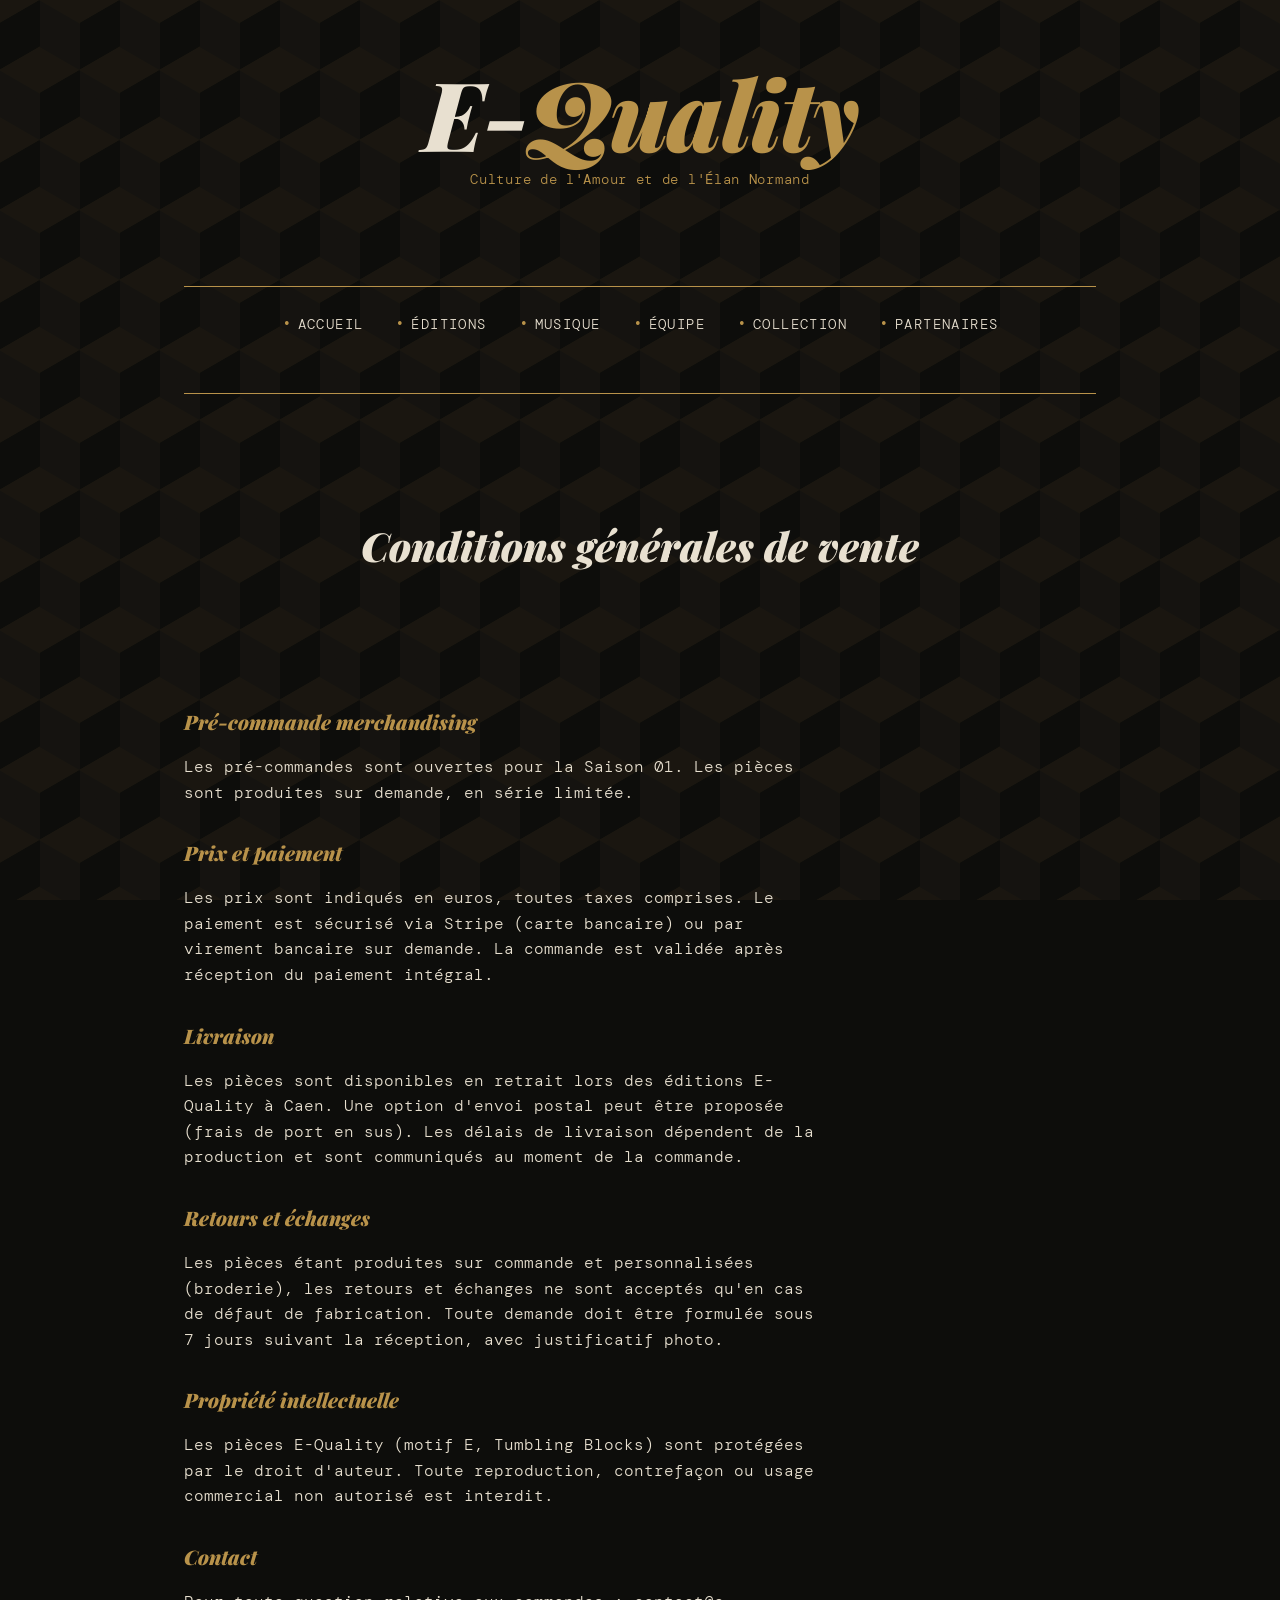
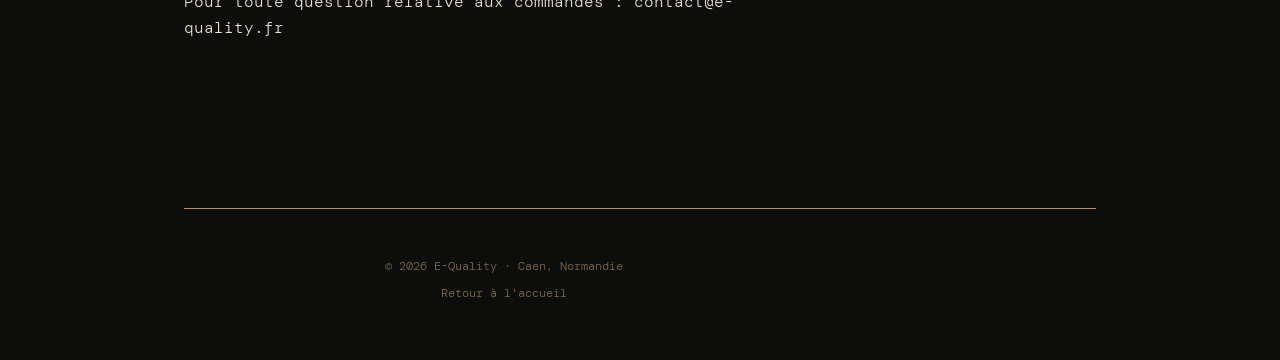
<file: cgv.html>
<!DOCTYPE html>
<html lang="fr">
<head>
    <meta charset="UTF-8">
    <meta name="viewport" content="width=device-width, initial-scale=1.0">
    <meta name="description" content="E-Quality — Conditions générales de vente.">
    <meta name="robots" content="noindex, follow">
    <title>CGV — E-Quality</title>
    <link rel="icon" type="image/svg+xml" href="favicon.svg">
    <link rel="preconnect" href="https://fonts.googleapis.com">
    <link rel="preconnect" href="https://fonts.gstatic.com" crossorigin>
    <link href="https://fonts.googleapis.com/css2?family=DM+Mono:wght@300&family=Playfair+Display:ital,wght@1,900&display=swap" rel="stylesheet">
    <link rel="stylesheet" href="assets/css/style.css">
</head>
<body>
    <div class="tumbling-bg"></div>
    <div class="container">
        <header>
            <div class="wordmark">E-<span>Quality</span></div>
            <div class="tagline">Culture de l'<span class="acronyme">A</span>mour et de l'<span class="acronyme">É</span>lan <span class="acronyme">N</span>ormand</div>
        </header>
        <nav>
            <ul class="nav-list">
                <li><a href="index.html">Accueil</a></li>
                <li><a href="editions.html">Éditions</a></li>
                <li><a href="musique.html">Musique</a></li>
                <li><a href="equipe.html">Équipe</a></li>
                <li><a href="merchandising.html">Collection</a></li>
                <li><a href="partenaires.html">Partenaires</a></li>
            </ul>
        </nav>
        <main>
            <section class="page-header">
                <h1>Conditions générales de vente</h1>
            </section>
            <section class="legal-content">
                <h2>Pré-commande merchandising</h2>
                <p>Les pré-commandes sont ouvertes pour la Saison 01. Les pièces sont produites sur demande, en série limitée.</p>
                
                <h2>Prix et paiement</h2>
                <p>Les prix sont indiqués en euros, toutes taxes comprises. Le paiement est sécurisé via Stripe (carte bancaire) ou par virement bancaire sur demande. La commande est validée après réception du paiement intégral.</p>
                
                <h2>Livraison</h2>
                <p>Les pièces sont disponibles en retrait lors des éditions E-Quality à Caen. Une option d'envoi postal peut être proposée (frais de port en sus). Les délais de livraison dépendent de la production et sont communiqués au moment de la commande.</p>
                
                <h2>Retours et échanges</h2>
                <p>Les pièces étant produites sur commande et personnalisées (broderie), les retours et échanges ne sont acceptés qu'en cas de défaut de fabrication. Toute demande doit être formulée sous 7 jours suivant la réception, avec justificatif photo.</p>
                
                <h2>Propriété intellectuelle</h2>
                <p>Les pièces E-Quality (motif E, Tumbling Blocks) sont protégées par le droit d'auteur. Toute reproduction, contrefaçon ou usage commercial non autorisé est interdit.</p>
                
                <h2>Contact</h2>
                <p>Pour toute question relative aux commandes : contact@e-quality.fr</p>
            </section>
        </main>
        <footer>
            <p class="footer-text">© 2026 E-Quality · Caen, Normandie</p>
            <p class="footer-text"><a href="index.html">Retour à l'accueil</a></p>
        </footer>
    </div>
</body>
</html>
</file>
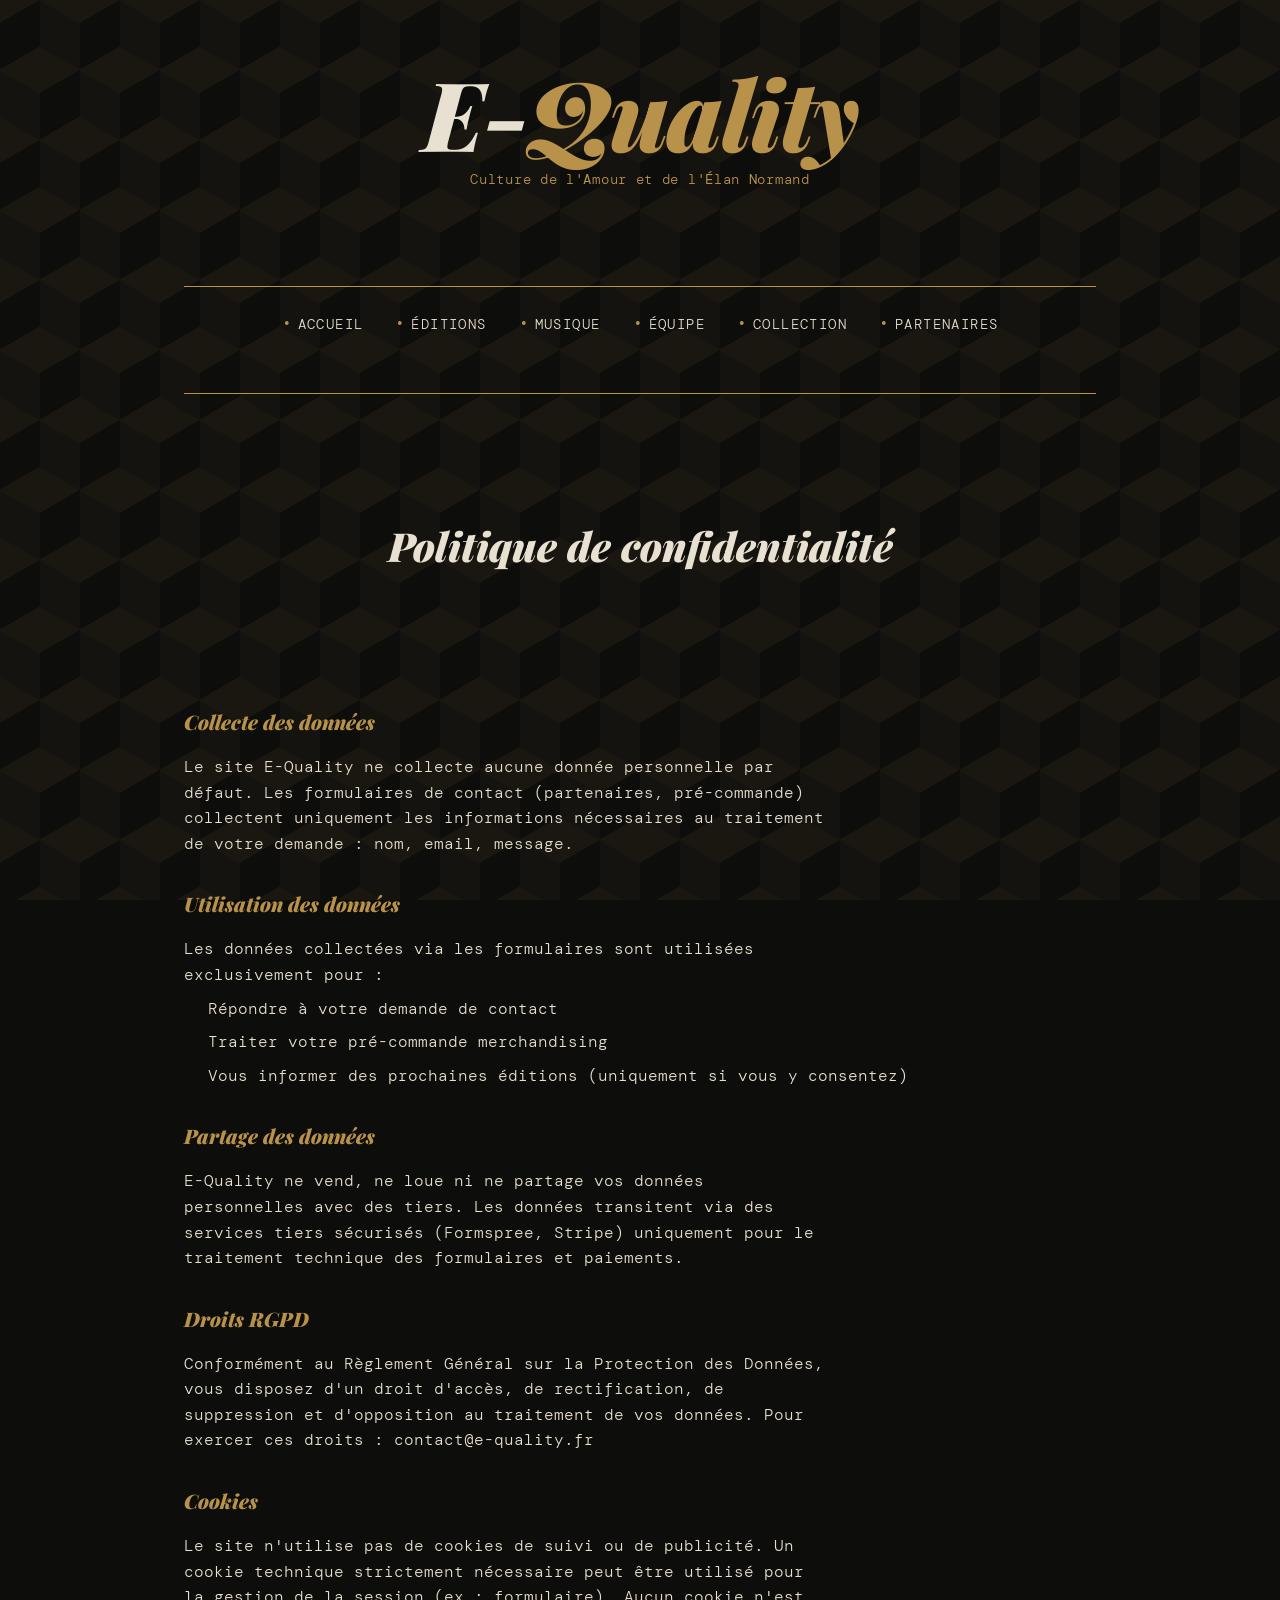
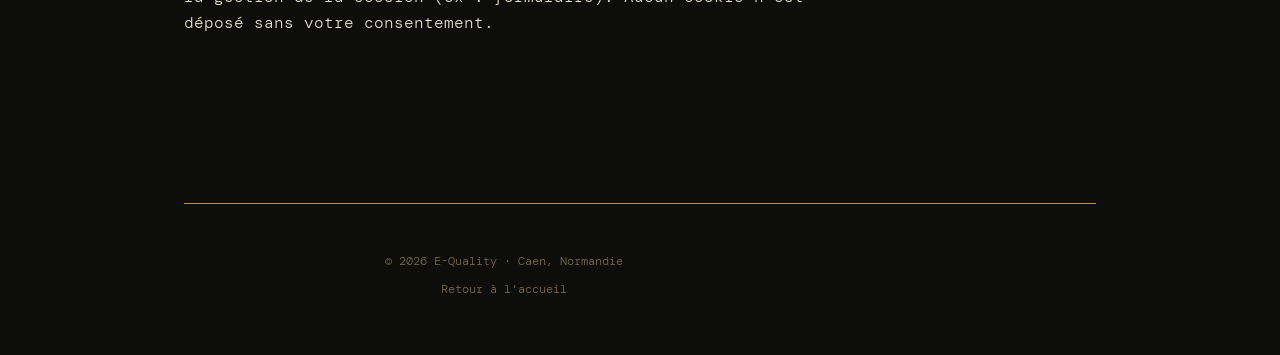
<file: confidentialite.html>
<!DOCTYPE html>
<html lang="fr">
<head>
    <meta charset="UTF-8">
    <meta name="viewport" content="width=device-width, initial-scale=1.0">
    <meta name="description" content="E-Quality — Politique de confidentialité.">
    <meta name="robots" content="noindex, follow">
    <title>Confidentialité — E-Quality</title>
    <link rel="icon" type="image/svg+xml" href="favicon.svg">
    <link rel="preconnect" href="https://fonts.googleapis.com">
    <link rel="preconnect" href="https://fonts.gstatic.com" crossorigin>
    <link href="https://fonts.googleapis.com/css2?family=DM+Mono:wght@300&family=Playfair+Display:ital,wght@1,900&display=swap" rel="stylesheet">
    <link rel="stylesheet" href="assets/css/style.css">
</head>
<body>
    <div class="tumbling-bg"></div>
    <div class="container">
        <header>
            <div class="wordmark">E-<span>Quality</span></div>
            <div class="tagline">Culture de l'<span class="acronyme">A</span>mour et de l'<span class="acronyme">É</span>lan <span class="acronyme">N</span>ormand</div>
        </header>
        <nav>
            <ul class="nav-list">
                <li><a href="index.html">Accueil</a></li>
                <li><a href="editions.html">Éditions</a></li>
                <li><a href="musique.html">Musique</a></li>
                <li><a href="equipe.html">Équipe</a></li>
                <li><a href="merchandising.html">Collection</a></li>
                <li><a href="partenaires.html">Partenaires</a></li>
            </ul>
        </nav>
        <main>
            <section class="page-header">
                <h1>Politique de confidentialité</h1>
            </section>
            <section class="legal-content">
                <h2>Collecte des données</h2>
                <p>Le site E-Quality ne collecte aucune donnée personnelle par défaut. Les formulaires de contact (partenaires, pré-commande) collectent uniquement les informations nécessaires au traitement de votre demande : nom, email, message.</p>
                
                <h2>Utilisation des données</h2>
                <p>Les données collectées via les formulaires sont utilisées exclusivement pour :</p>
                <ul>
                    <li>Répondre à votre demande de contact</li>
                    <li>Traiter votre pré-commande merchandising</li>
                    <li>Vous informer des prochaines éditions (uniquement si vous y consentez)</li>
                </ul>
                
                <h2>Partage des données</h2>
                <p>E-Quality ne vend, ne loue ni ne partage vos données personnelles avec des tiers. Les données transitent via des services tiers sécurisés (Formspree, Stripe) uniquement pour le traitement technique des formulaires et paiements.</p>
                
                <h2>Droits RGPD</h2>
                <p>Conformément au Règlement Général sur la Protection des Données, vous disposez d'un droit d'accès, de rectification, de suppression et d'opposition au traitement de vos données. Pour exercer ces droits : contact@e-quality.fr</p>
                
                <h2>Cookies</h2>
                <p>Le site n'utilise pas de cookies de suivi ou de publicité. Un cookie technique strictement nécessaire peut être utilisé pour la gestion de la session (ex : formulaire). Aucun cookie n'est déposé sans votre consentement.</p>
            </section>
        </main>
        <footer>
            <p class="footer-text">© 2026 E-Quality · Caen, Normandie</p>
            <p class="footer-text"><a href="index.html">Retour à l'accueil</a></p>
        </footer>
    </div>
</body>
</html>
</file>
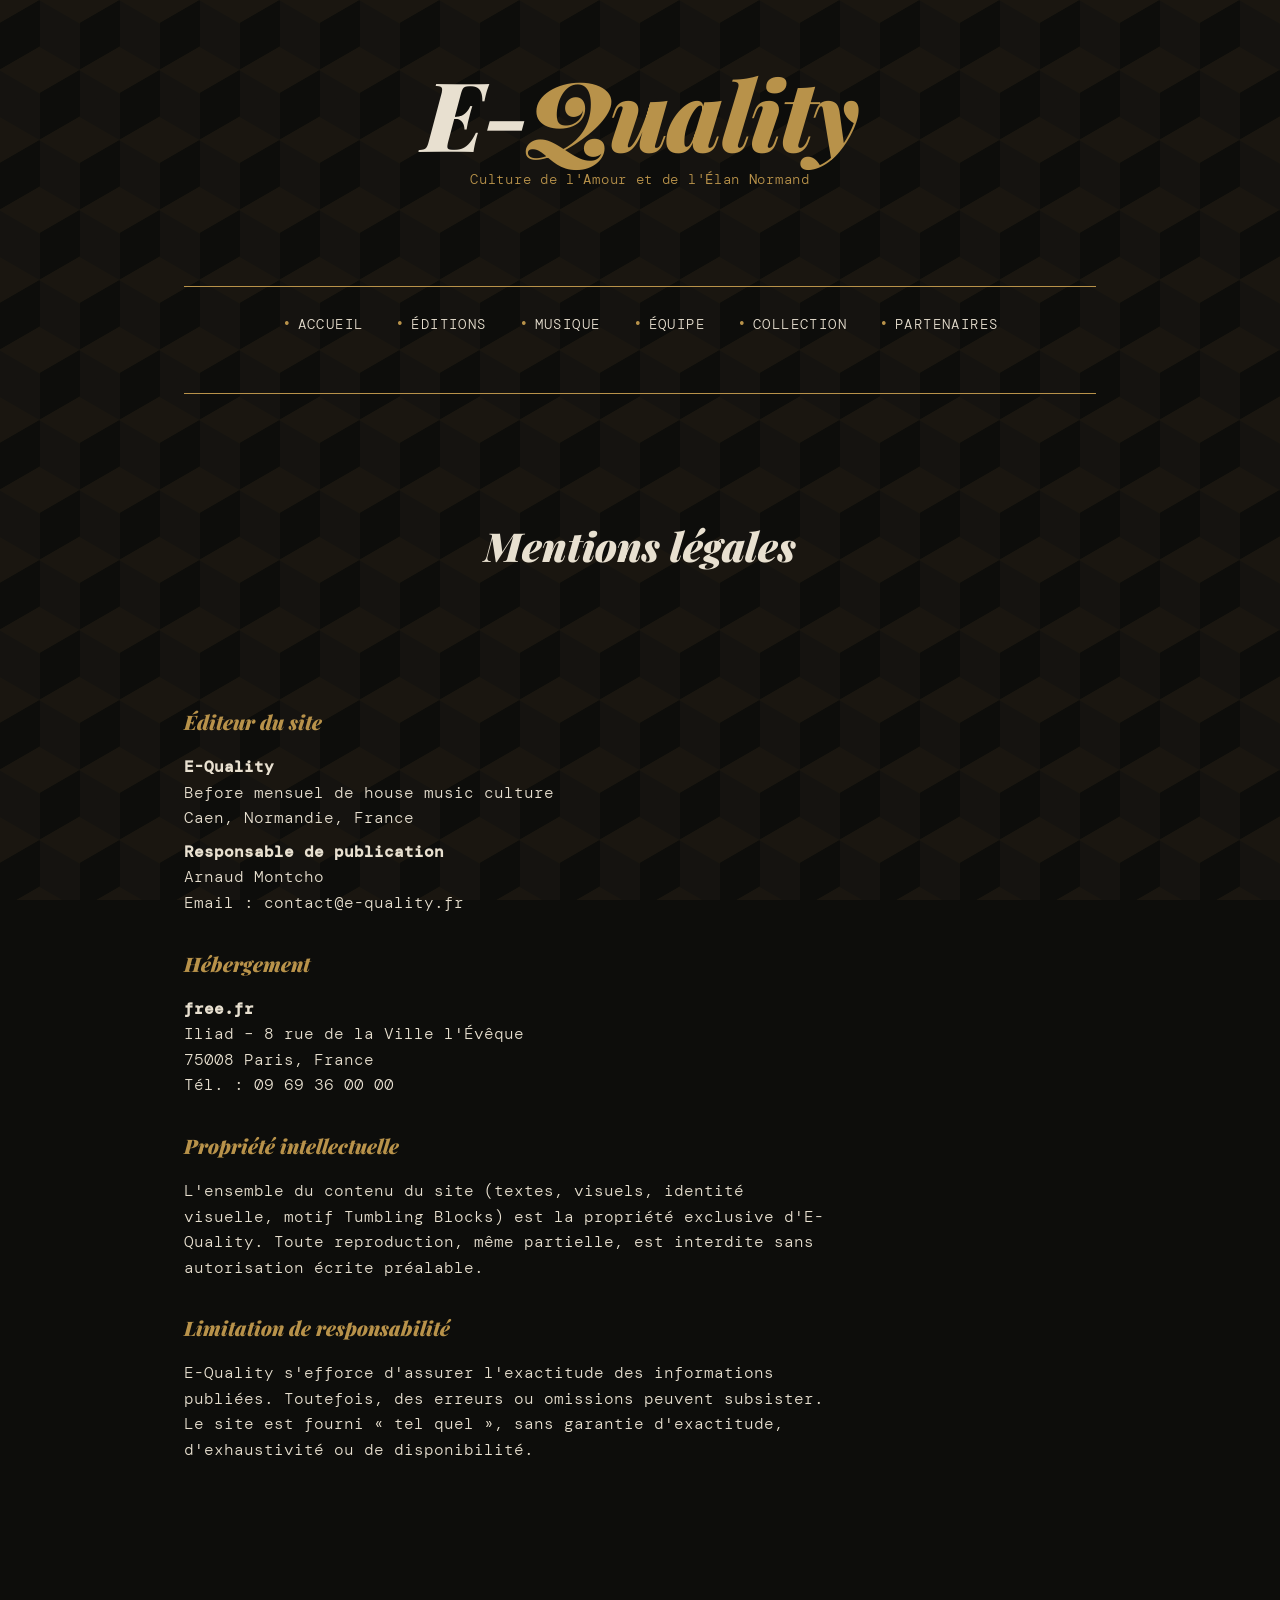
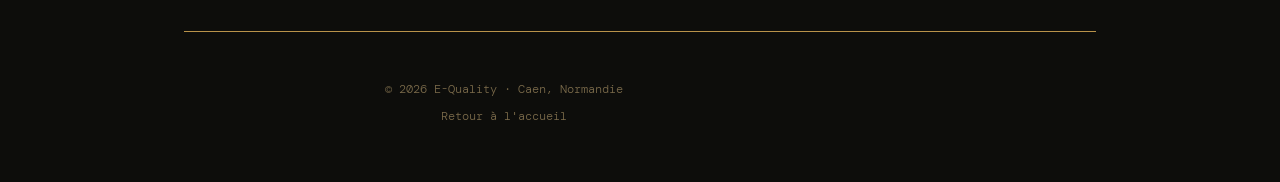
<file: mentions-legales.html>
<!DOCTYPE html>
<html lang="fr">
<head>
    <meta charset="UTF-8">
    <meta name="viewport" content="width=device-width, initial-scale=1.0">
    <meta name="description" content="E-Quality — Mentions légales.">
    <meta name="robots" content="noindex, follow">
    <title>Mentions légales — E-Quality</title>
    <link rel="icon" type="image/svg+xml" href="favicon.svg">
    <link rel="preconnect" href="https://fonts.googleapis.com">
    <link rel="preconnect" href="https://fonts.gstatic.com" crossorigin>
    <link href="https://fonts.googleapis.com/css2?family=DM+Mono:wght@300&family=Playfair+Display:ital,wght@1,900&display=swap" rel="stylesheet">
    <link rel="stylesheet" href="assets/css/style.css">
</head>
<body>
    <div class="tumbling-bg"></div>
    <div class="container">
        <header>
            <div class="wordmark">E-<span>Quality</span></div>
            <div class="tagline">Culture de l'<span class="acronyme">A</span>mour et de l'<span class="acronyme">É</span>lan <span class="acronyme">N</span>ormand</div>
        </header>
        <nav>
            <ul class="nav-list">
                <li><a href="index.html">Accueil</a></li>
                <li><a href="editions.html">Éditions</a></li>
                <li><a href="musique.html">Musique</a></li>
                <li><a href="equipe.html">Équipe</a></li>
                <li><a href="merchandising.html">Collection</a></li>
                <li><a href="partenaires.html">Partenaires</a></li>
            </ul>
        </nav>
        <main>
            <section class="page-header">
                <h1>Mentions légales</h1>
            </section>
            <section class="legal-content">
                <h2>Éditeur du site</h2>
                <p><strong>E-Quality</strong><br>
                Before mensuel de house music culture<br>
                Caen, Normandie, France</p>
                <p><strong>Responsable de publication</strong><br>
                Arnaud Montcho<br>
                Email : contact@e-quality.fr</p>
                
                <h2>Hébergement</h2>
                <p><strong>free.fr</strong><br>
                Iliad – 8 rue de la Ville l'Évêque<br>
                75008 Paris, France<br>
                Tél. : 09 69 36 00 00</p>
                
                <h2>Propriété intellectuelle</h2>
                <p>L'ensemble du contenu du site (textes, visuels, identité visuelle, motif Tumbling Blocks) est la propriété exclusive d'E-Quality. Toute reproduction, même partielle, est interdite sans autorisation écrite préalable.</p>
                
                <h2>Limitation de responsabilité</h2>
                <p>E-Quality s'efforce d'assurer l'exactitude des informations publiées. Toutefois, des erreurs ou omissions peuvent subsister. Le site est fourni « tel quel », sans garantie d'exactitude, d'exhaustivité ou de disponibilité.</p>
            </section>
        </main>
        <footer>
            <p class="footer-text">© 2026 E-Quality · Caen, Normandie</p>
            <p class="footer-text"><a href="index.html">Retour à l'accueil</a></p>
        </footer>
    </div>
</body>
</html>
</file>
<file: assets/css/style.css>
/* ============================================
   E-QUALITY — SYSTÈME VISUEL DIRECTION A
   Fichier CSS unique · Compatible free.fr
   Playfair Display + DM Mono · Palette Noir/Crème/Or
   ============================================ */

/* ============================================
   VARIABLES & RESET
   ============================================ */

:root {
    /* Palette */
    --noir: #0D0D0B;
    --creme: #E8E0D0;
    --or-brule: #B8924A;
    --or-profond: #7A6A4A;
    --ombre-or: #2A2010;
    
    /* Typographies */
    --font-title: 'Playfair Display', serif;
    --font-body: 'DM Mono', monospace;
    
    /* Espacements */
    --space-xs: 8px;
    --space-sm: 16px;
    --space-md: 24px;
    --space-lg: 32px;
    --space-xl: 48px;
    --space-xxl: 64px;
    
    /* Transitions */
    --transition-fast: 0.2s ease;
    --transition-normal: 0.3s ease;
}

* {
    margin: 0;
    padding: 0;
    box-sizing: border-box;
}

html {
    scroll-behavior: smooth;
}

body {
    background-color: var(--noir);
    color: var(--creme);
    font-family: var(--font-body);
    font-weight: 300;
    font-size: 16px;
    line-height: 1.6;
    min-height: 100vh;
    overflow-x: hidden;
    -webkit-font-smoothing: antialiased;
    -moz-osx-font-smoothing: grayscale;
}

/* ============================================
   TUMBLING BLOCKS — MOTIF SIGNATURE (CSS PUR)
   Cubes isométriques · Proportions Fibonacci
   ============================================ */

.tumbling-bg {
    position: fixed;
    top: 0;
    left: 0;
    width: 100%;
    height: 100%;
    opacity: 0.08;
    pointer-events: none;
    z-index: 0;
    background-image: 
        linear-gradient(30deg, var(--or-brule) 12%, transparent 12.5%, transparent 87%, var(--or-brule) 87.5%, var(--or-brule)),
        linear-gradient(150deg, var(--or-brule) 12%, transparent 12.5%, transparent 87%, var(--or-brule) 87.5%, var(--or-brule)),
        linear-gradient(30deg, var(--or-brule) 12%, transparent 12.5%, transparent 87%, var(--or-brule) 87.5%, var(--or-brule)),
        linear-gradient(150deg, var(--or-brule) 12%, transparent 12.5%, transparent 87%, var(--or-brule) 87.5%, var(--or-brule)),
        linear-gradient(60deg, var(--or-profond) 25%, transparent 25.5%, transparent 75%, var(--or-profond) 75%, var(--or-profond)),
        linear-gradient(60deg, var(--or-profond) 25%, transparent 25.5%, transparent 75%, var(--or-profond) 75%, var(--or-profond));
    background-size: 80px 140px;
    background-position: 0 0, 0 0, 40px 70px, 40px 70px, 0 0, 40px 70px;
}

/* ============================================
   STRUCTURE & CONTENEUR
   ============================================ */

.container {
    max-width: 960px;
    margin: 0 auto;
    padding: 0 var(--space-md);
    position: relative;
    z-index: 1;
}

/* ============================================
   HEADER — WORDMARK & TAGLINE
   ============================================ */

header {
    padding: var(--space-xxl) 0 var(--space-xl);
    text-align: center;
}

.wordmark {
    font-family: var(--font-title);
    font-weight: 900;
    font-style: italic;
    font-size: clamp(48px, 10vw, 96px);
    color: var(--creme);
    letter-spacing: -0.02em;
    margin-bottom: var(--space-xs);
    line-height: 1;
}

.wordmark span {
    color: var(--or-brule);
}

.tagline {
    font-family: var(--font-body);
    font-weight: 300;
    font-size: 14px;
    color: var(--or-brule);
    text-transform: none;
    letter-spacing: 0.05em;
}

.tagline .acronyme {
    text-transform: uppercase;
    font-weight: 400;
}

/* ============================================
   NAVIGATION
   ============================================ */

nav {
    border-top: 1px solid var(--or-brule);
    border-bottom: 1px solid var(--or-brule);
    padding: var(--space-md) 0;
    margin: var(--space-xl) 0;
}

.nav-list {
    display: flex;
    flex-wrap: wrap;
    justify-content: center;
    gap: var(--space-lg);
    list-style: none;
}

.nav-list a {
    color: var(--creme);
    text-decoration: none;
    font-family: var(--font-body);
    font-weight: 300;
    font-size: 14px;
    text-transform: uppercase;
    letter-spacing: 0.1em;
    transition: color var(--transition-normal);
    padding: var(--space-xs) 0;
}

.nav-list a:hover,
.nav-list a:focus {
    color: var(--or-brule);
    outline: none;
}

/* Menu mobile hamburger (optionnel — activé via JS) */
.nav-toggle {
    display: none;
    background: none;
    border: 1px solid var(--or-brule);
    color: var(--or-brule);
    padding: var(--space-xs) var(--space-sm);
    font-family: var(--font-body);
    font-size: 14px;
    cursor: pointer;
}

@media (max-width: 768px) {
    .nav-toggle {
        display: block;
        margin: 0 auto var(--space-md);
    }
    
    .nav-list {
        display: none;
        flex-direction: column;
        align-items: center;
        gap: var(--space-sm);
    }
    
    .nav-list.is-open {
        display: flex;
    }
}

/* ============================================
   PAGES INTERNES — HEADER
   ============================================ */

.page-header {
    text-align: center;
    padding: var(--space-xl) 0;
}

.page-header h1 {
    font-family: var(--font-title);
    font-weight: 900;
    font-style: italic;
    font-size: clamp(24px, 5vw, 40px);
    color: var(--creme);
    margin-bottom: var(--space-sm);
}

.page-header p {
    color: var(--or-brule);
    font-size: 14px;
}

/* ============================================
   SECTIONS GÉNÉRIQUES
   ============================================ */

main {
    padding: var(--space-md) 0 var(--space-xxl);
}

section {
    padding: var(--space-lg) 0;
}

h2 {
    font-family: var(--font-title);
    font-weight: 900;
    font-style: italic;
    font-size: 24px;
    color: var(--or-brule);
    margin-bottom: var(--space-md);
}

h3 {
    font-family: var(--font-title);
    font-weight: 900;
    font-style: italic;
    font-size: 20px;
    color: var(--creme);
    margin: var(--space-lg) 0 var(--space-sm);
}

p {
    margin-bottom: var(--space-sm);
    max-width: 640px;
}

p.accent {
    color: var(--or-brule);
    font-weight: 400;
}

ul {
    list-style: none;
    margin-bottom: var(--space-md);
}

ul li {
    margin-bottom: var(--space-xs);
    padding-left: var(--space-sm);
    position: relative;
}

ul li::before {
    content: "•";
    color: var(--or-brule);
    position: absolute;
    left: 0;
}

a {
    color: var(--or-brule);
    text-decoration: none;
    transition: color var(--transition-fast);
}

a:hover {
    color: var(--creme);
}

/* ============================================
   INDEX — HERO & STATS
   ============================================ */

.hero {
    text-align: center;
    padding: var(--space-xxl) 0;
}

.hero h1 {
    font-family: var(--font-title);
    font-weight: 900;
    font-style: italic;
    font-size: clamp(24px, 5vw, 40px);
    color: var(--creme);
    margin-bottom: var(--space-lg);
}

.hero p {
    font-family: var(--font-body);
    font-weight: 300;
    font-size: 16px;
    color: var(--creme);
    max-width: 540px;
    margin: 0 auto var(--space-sm);
}

.stats {
    display: grid;
    grid-template-columns: repeat(auto-fit, minmax(140px, 1fr));
    gap: var(--space-md);
    margin: var(--space-xxl) 0;
    padding: var(--space-xl) 0;
    border-top: 1px solid var(--or-profond);
    border-bottom: 1px solid var(--or-profond);
}

.stat-item {
    text-align: center;
}

.stat-value {
    font-family: var(--font-title);
    font-weight: 900;
    font-style: italic;
    font-size: 32px;
    color: var(--or-brule);
    display: block;
    line-height: 1;
}

.stat-label {
    font-family: var(--font-body);
    font-weight: 300;
    font-size: 12px;
    color: var(--creme);
    text-transform: uppercase;
    letter-spacing: 0.05em;
    margin-top: var(--space-xs);
    display: block;
}

.concept {
    padding: var(--space-xl) 0;
}

.concept p {
    font-family: var(--font-body);
    font-weight: 300;
    font-size: 16px;
    color: var(--creme);
    margin-bottom: var(--space-sm);
}

/* ============================================
   ÉDITIONS — LISTE & STATUTS
   ============================================ */

.edition-items {
    list-style: none;
}

.edition-item {
    display: grid;
    grid-template-columns: 80px 1fr 140px;
    padding: var(--space-sm) 0;
    border-bottom: 1px solid var(--or-profond);
    font-family: var(--font-body);
    font-size: 14px;
    align-items: center;
}

.edition-number {
    color: var(--or-brule);
    font-weight: 400;
}

.edition-date {
    color: var(--creme);
}

.edition-status {
    text-align: right;
    text-transform: uppercase;
    font-size: 12px;
    letter-spacing: 0.05em;
}

.status-confirmee { color: #4A7A4A; }
.status-negociation { color: var(--or-brule); }
.status-a-venir { color: var(--or-profond); }

.infos-pratiques {
    margin-top: var(--space-xl);
    padding-top: var(--space-lg);
    border-top: 1px solid var(--or-profond);
}

/* ============================================
   MUSIQUE — ARTISTES & SÉLECTIONS
   ============================================ */

.residents,
.coordination,
.selections {
    margin-bottom: var(--space-lg);
}

.artist-links,
.selection-links {
    margin-top: var(--space-md);
    display: flex;
    flex-wrap: wrap;
    gap: var(--space-sm);
}

.artist-links a,
.selection-links a {
    display: inline-flex;
    align-items: center;
    color: var(--or-profond);
    font-family: var(--font-body);
    font-size: 14px;
    padding: var(--space-xs) var(--space-sm);
    border: 1px solid var(--or-profond);
    transition: all var(--transition-fast);
}

.artist-links a:hover,
.selection-links a:hover {
    color: var(--noir);
    background: var(--or-brule);
    border-color: var(--or-brule);
}

/* ============================================
   ÉQUIPE — LISTE MEMBRES
   ============================================ */

.members-items {
    list-style: none;
}

.member-item {
    padding: var(--space-sm) 0;
    border-bottom: 1px solid var(--or-profond);
}

.member-name {
    display: block;
    font-family: var(--font-title);
    font-weight: 900;
    font-style: italic;
    font-size: 18px;
    color: var(--creme);
    margin-bottom: var(--space-xs);
}

.member-role {
    display: block;
    font-family: var(--font-body);
    font-size: 13px;
    color: var(--or-profond);
}

/* ============================================
   MERCHANDISING — PRODUITS & COLORIS
   ============================================ */

.products-items {
    list-style: none;
    margin-bottom: var(--space-lg);
}

.product-item {
    display: grid;
    grid-template-columns: 1fr 2fr;
    padding: var(--space-sm) 0;
    border-bottom: 1px solid var(--or-profond);
    align-items: baseline;
}

.product-name {
    font-family: var(--font-title);
    font-weight: 900;
    font-style: italic;
    font-size: 18px;
    color: var(--or-brule);
}

.product-specs {
    font-family: var(--font-body);
    font-size: 13px;
    color: var(--creme);
}

.coloris ul li {
    margin-bottom: var(--space-xs);
}

.coloris strong {
    color: var(--or-brule);
}

.specs ul {
    padding-left: var(--space-sm);
}

.pre-commande {
    margin-top: var(--space-lg);
    padding-top: var(--space-lg);
    border-top: 1px solid var(--or-profond);
}

/* ============================================
   PARTENAIRES — FORMULAIRE & OPTIONS
   ============================================ */

.offre,
.gerant-apporte,
.gain,
.options {
    margin-bottom: var(--space-lg);
}

.contact-form {
    margin-top: var(--space-xl);
    padding-top: var(--space-lg);
    border-top: 1px solid var(--or-profond);
}

/* Formulaire simple */
.simple-form {
    display: flex;
    flex-direction: column;
    gap: var(--space-md);
    max-width: 480px;
    margin: var(--space-md) auto 0;
}

.simple-form label {
    font-family: var(--font-body);
    font-size: 13px;
    color: var(--or-profond);
    text-transform: uppercase;
    letter-spacing: 0.05em;
}

.simple-form input,
.simple-form textarea {
    background: transparent;
    border: 1px solid var(--or-profond);
    color: var(--creme);
    font-family: var(--font-body);
    font-size: 14px;
    padding: var(--space-sm);
    transition: border-color var(--transition-fast);
    width: 100%;
}

.simple-form input:focus,
.simple-form textarea:focus {
    outline: none;
    border-color: var(--or-brule);
}

.simple-form textarea {
    resize: vertical;
    min-height: 120px;
}

/* ============================================
   PAGES LÉGALES
   ============================================ */

.legal-content h2 {
    font-family: var(--font-title);
    font-weight: 900;
    font-style: italic;
    font-size: 20px;
    color: var(--or-brule);
    margin: var(--space-lg) 0 var(--space-sm);
}

.legal-content p {
    margin-bottom: var(--space-xs);
}

.legal-content ul {
    margin-bottom: var(--space-md);
    padding-left: var(--space-md);
}

.legal-content ul li {
    padding-left: 0;
}

.legal-content ul li::before {
    display: none;
}

/* ============================================
   PAGE 404
   ============================================ */

.error-page {
    text-align: center;
    padding: var(--space-xxl) 0;
}

.error-code {
    font-family: var(--font-title);
    font-weight: 900;
    font-style: italic;
    font-size: clamp(64px, 15vw, 120px);
    color: var(--or-brule);
    opacity: 0.6;
    margin-bottom: var(--space-md);
    line-height: 1;
}

.error-page h1 {
    font-family: var(--font-title);
    font-weight: 900;
    font-style: italic;
    font-size: 32px;
    color: var(--creme);
    margin-bottom: var(--space-md);
}

.error-page p {
    max-width: 480px;
    margin: 0 auto var(--space-sm);
}

/* ============================================
   BOUTONS & LIENS STYLISÉS
   ============================================ */

.btn-link {
    display: inline-flex;
    align-items: center;
    justify-content: center;
    color: var(--or-brule);
    text-decoration: none;
    font-family: var(--font-body);
    font-size: 14px;
    text-transform: uppercase;
    letter-spacing: 0.05em;
    padding: var(--space-sm) var(--space-md);
    border: 1px solid var(--or-brule);
    background: transparent;
    cursor: pointer;
    transition: all var(--transition-normal);
}

.btn-link:hover,
.btn-link:focus {
    background: var(--or-brule);
    color: var(--noir);
    outline: none;
}

.btn-link:disabled {
    opacity: 0.5;
    cursor: not-allowed;
}

/* ============================================
   FOOTER
   ============================================ */

footer {
    border-top: 1px solid var(--or-brule);
    padding: var(--space-xl) 0;
    margin-top: var(--space-xxl);
    text-align: center;
}

.footer-text {
    font-family: var(--font-body);
    font-weight: 300;
    font-size: 12px;
    color: var(--or-profond);
    margin-bottom: var(--space-xs);
}

.footer-text a {
    color: var(--or-profond);
    transition: color var(--transition-fast);
}

.footer-text a:hover {
    color: var(--or-brule);
}

.footer-links {
    display: flex;
    justify-content: center;
    gap: var(--space-lg);
    margin-bottom: var(--space-md);
    flex-wrap: wrap;
}

.footer-links a {
    color: var(--or-profond);
    font-size: 12px;
}

.footer-links a:hover {
    color: var(--or-brule);
}

/* ============================================
   ACCESSIBILITÉ — FOCUS VISIBLE
   ============================================ */

a:focus,
button:focus,
input:focus,
textarea:focus {
    outline: 2px solid var(--or-brule);
    outline-offset: 2px;
}

/* ============================================
   RESPONSIVE — TABLETTE & MOBILE
   ============================================ */

@media (max-width: 768px) {
    .container {
        padding: 0 var(--space-sm);
    }
    
    header {
        padding: var(--space-xl) 0 var(--space-lg);
    }
    
    nav {
        margin: var(--space-lg) 0;
        padding: var(--space-sm) 0;
    }
    
    .nav-list {
        flex-direction: column;
        align-items: center;
        gap: var(--space-sm);
    }
    
    .stats {
        grid-template-columns: repeat(2, 1fr);
    }
    
    .edition-item {
        grid-template-columns: 1fr;
        gap: var(--space-xs);
        text-align: left;
    }
    
    .edition-status {
        text-align: left;
    }
    
    .product-item {
        grid-template-columns: 1fr;
        gap: var(--space-xs);
    }
    
    .artist-links,
    .selection-links {
        flex-direction: column;
        align-items: flex-start;
    }
    
    .footer-links {
        flex-direction: column;
        gap: var(--space-xs);
    }
}

@media (max-width: 480px) {
    .wordmark {
        font-size: 48px;
    }
    
    .stats {
        grid-template-columns: 1fr;
    }
    
    .hero {
        padding: var(--space-xl) 0;
    }
    
    .page-header {
        padding: var(--space-lg) 0;
    }
    
    .error-code {
        font-size: 64px;
    }
}

/* ============================================
   IMPRESSION — OPTIMISATION
   ============================================ */

@media print {
    .tumbling-bg {
        display: none;
    }
    
    body {
        background: #fff;
        color: #000;
        font-size: 12pt;
    }
    
    a {
        color: #000;
        text-decoration: underline;
    }
    
    nav,
    footer {
        display: none;
    }
}

/* ============================================
   UTILITAIRES
   ============================================ */

.sr-only {
    position: absolute;
    width: 1px;
    height: 1px;
    padding: 0;
    margin: -1px;
    overflow: hidden;
    clip: rect(0, 0, 0, 0);
    white-space: nowrap;
    border: 0;
}

.text-center { text-align: center; }
.text-right { text-align: right; }
.mt-sm { margin-top: var(--space-sm); }
.mt-md { margin-top: var(--space-md); }
.mt-lg { margin-top: var(--space-lg); }
.mb-sm { margin-bottom: var(--space-sm); }
.mb-md { margin-bottom: var(--space-md); }
.mb-lg { margin-bottom: var(--space-lg); }
</file>
